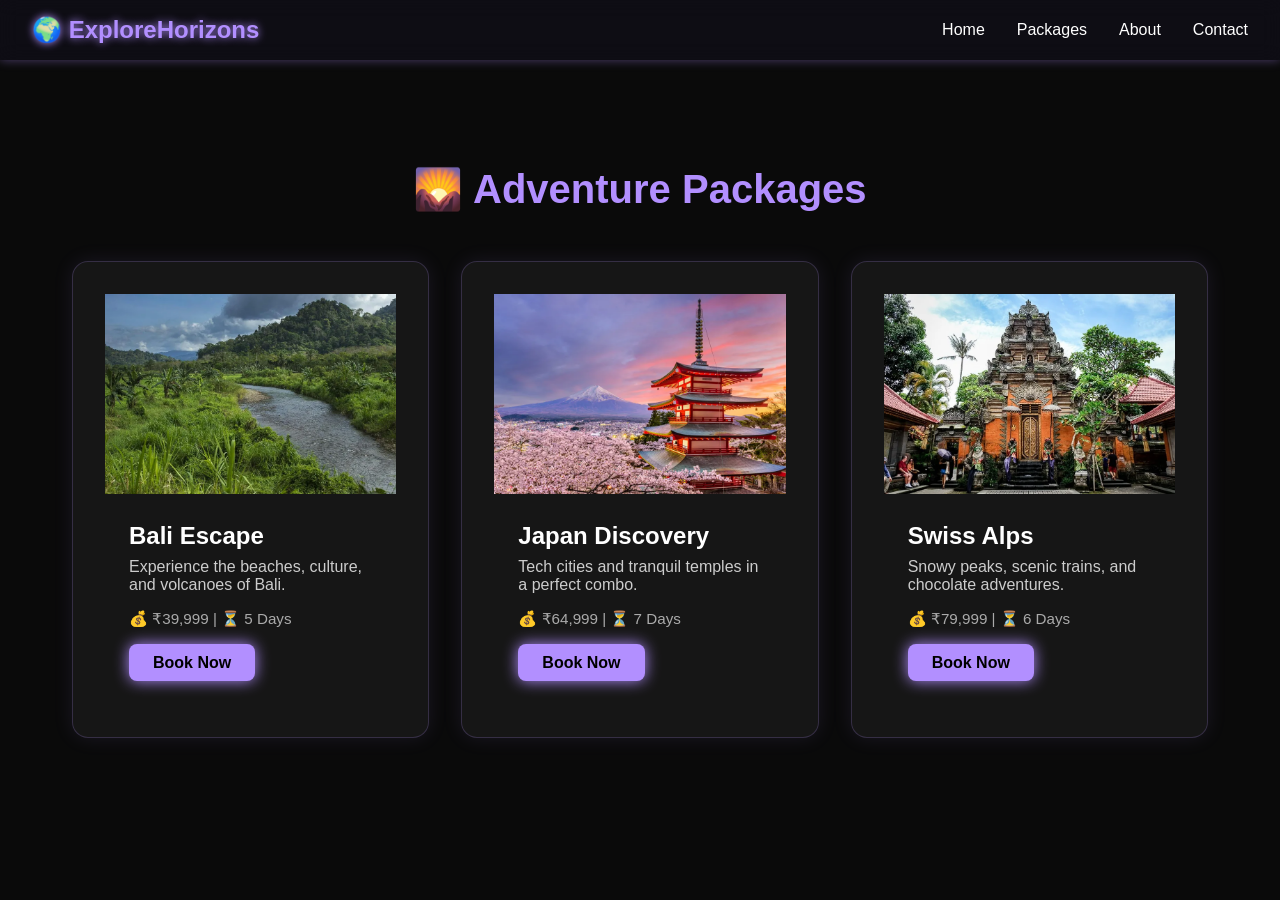
<file: packages.html>
<!DOCTYPE html>
<html lang="en">
<head>
  <meta charset="UTF-8" />
  <meta name="viewport" content="width=device-width, initial-scale=1.0"/>
  <title>ExploreHorizons | Packages</title>

  <link rel="stylesheet" href="css/style.css" />
  <style>
    body {
      background: #0a0a0a;
      color: #fff;
      font-family: 'Segoe UI', sans-serif;
      overflow-x: hidden;
    }

    .packages-section {
      padding: 6rem 2rem;
      max-width: 1200px;
      margin: auto;
    }

    .packages-section h2 {
      font-size: 2.5rem;
      color: #b28fff;
      text-align: center;
      margin-bottom: 3rem;
    }

    .package-grid {
      display: grid;
      grid-template-columns: repeat(auto-fit, minmax(280px, 1fr));
      gap: 2rem;
    }

    .package-card {
      background: rgba(255, 255, 255, 0.05);
      border: 1px solid rgba(178, 143, 255, 0.2);
      border-radius: 16px;
      overflow: hidden;
      box-shadow: 0 0 20px rgba(178, 143, 255, 0.1);
      transition: 0.3s ease;
    }

    .package-card:hover {
      transform: scale(1.02);
      box-shadow: 0 20px 30px rgba(178, 143, 255, 0.3);
    }

    .package-card img {
      width: 100%;
      height: 200px;
      object-fit: cover;
    }

    .package-details {
      padding: 1.5rem;
    }

    .package-details h3 {
      font-size: 1.5rem;
      color: #fff;
      margin-bottom: 0.5rem;
    }

    .package-details p {
      font-size: 1rem;
      color: #ccc;
      margin-bottom: 1rem;
    }

    .package-info {
      font-size: 0.95rem;
      color: #aaa;
      margin-bottom: 1rem;
    }

    .btn-glow {
      display: inline-block;
      padding: 0.6rem 1.5rem;
      background: #b28fff;
      color: #000;
      border-radius: 8px;
      font-weight: bold;
      transition: 0.3s ease;
      cursor: pointer;
    }

    .btn-glow:hover {
      background: #d3b8ff;
    }

    /* Modal */
    .modal {
      position: fixed;
      z-index: 99;
      left: 0;
      top: 0;
      width: 100%;
      height: 100%;
      overflow: auto;
      background: rgba(0,0,0,0.8);
      display: none;
      align-items: center;
      justify-content: center;
    }

    .modal-content {
      background: #1a1a1a;
      padding: 2rem;
      border-radius: 10px;
      width: 90%;
      max-width: 400px;
      text-align: center;
      color: #fff;
    }

    .modal-content h2 {
      margin-bottom: 1rem;
    }

    .modal-content button {
      margin-top: 1rem;
      background: #b28fff;
      color: #000;
      border: none;
      padding: 0.5rem 1rem;
      border-radius: 6px;
      cursor: pointer;
    }

    .close {
      position: absolute;
      top: 15px;
      right: 25px;
      font-size: 30px;
      cursor: pointer;
      color: #fff;
    }

  </style>
</head>
<body>
  <!-- Navbar -->
  <nav class="navbar">
    <div class="logo">🌍 ExploreHorizons</div>
    <div class="hamburger" id="hamburger">&#9776;</div>
    <ul class="nav-links" id="navLinks">
      <li><a href="index.html">Home</a></li>
      <li><a href="packages.html">Packages</a></li>
      <li><a href="about.html">About</a></li>
      <li><a href="contact.html">Contact</a></li>
    </ul>
  </nav>

  <section class="packages-section">
    <h2>🌄 Adventure Packages</h2>
    <div class="package-grid">
      <div class="package-card">
        <img src="images/Landscape Meru Betiri NP - East Java. Image credit Francesco Veronesi, CC BY-SA 2.0.webp" alt="Bali">
        <div class="package-details">
          <h3>Bali Escape</h3>
          <p>Experience the beaches, culture, and volcanoes of Bali.</p>
          <div class="package-info">💰 ₹39,999 | ⏳ 5 Days</div>
          <div class="btn-glow" onclick="openModal('Bali Escape')">Book Now</div>
        </div>
      </div>

      <div class="package-card">
        <img src="images/Japan-2107x1406.webp" alt="Japan">
        <div class="package-details">
          <h3>Japan Discovery</h3>
          <p>Tech cities and tranquil temples in a perfect combo.</p>
          <div class="package-info">💰 ₹64,999 | ⏳ 7 Days</div>
          <div class="btn-glow" onclick="openModal('Japan Discovery')">Book Now</div>
        </div>
      </div>

      <div class="package-card">
        <img src="images/DSCF8935.webp" alt="Swiss Alps">
        <div class="package-details">
          <h3>Swiss Alps</h3>
          <p>Snowy peaks, scenic trains, and chocolate adventures.</p>
          <div class="package-info">💰 ₹79,999 | ⏳ 6 Days</div>
          <div class="btn-glow" onclick="openModal('Swiss Alps')">Book Now</div>
        </div>
      </div>
    </div>
  </section>

  <!-- Modal -->
  <div id="bookingModal" class="modal">
    <div class="modal-content">
      <span class="close" onclick="closeModal()">&times;</span>
      <h2 id="modalPackageName">Booking Package</h2>
      <p>Thank you for choosing us! Our team will contact you shortly.</p>
      <button onclick="closeModal()">Close</button>
    </div>
  </div>

  <script>
    const hamburger = document.getElementById("hamburger");
    const navLinks = document.getElementById("navLinks");
    hamburger.addEventListener("click", () => {
      navLinks.classList.toggle("show");
    });

    function openModal(packageName) {
      document.getElementById("bookingModal").style.display = "flex";
      document.getElementById("modalPackageName").innerText = "Booking: " + packageName;
    }

    function closeModal() {
      document.getElementById("bookingModal").style.display = "none";
    }
  </script>
</body>
</html>
</file>
<file: css/style.css>
/* Global reset */
* {
    margin: 0;
    padding: 0;
    box-sizing: border-box;
  }
  
  body, html {
    height: 100%;
    font-family: 'Segoe UI', sans-serif;
    background: #0a0a0a;
    color: #fff;
    overflow-x: hidden;
  }
  .scroll-animate {
    opacity: 0;
    transform: translateY(40px);
    transition: all 0.8s ease-out;
  }
  
  .scroll-animate.visible {
    opacity: 1;
    transform: translateY(0);
  }

  .top-destinations {
    padding: 4rem 2rem;
    text-align: center;
    color: #fff;
  }
  
  .top-destinations h2 {
    font-size: 2.5rem;
    margin-bottom: 2.5rem;
    color: #b28fff;
  }
  
  .destinations-grid {
    display: grid;
    grid-template-columns: repeat(auto-fit, minmax(220px, 1fr));
    gap: 2rem;
    max-width: 1200px;
    margin: auto;
  }
  
  .destination-card {
    background: rgba(255, 255, 255, 0.05);
    border-radius: 20px;
    overflow: hidden;
    padding: 1rem;
    backdrop-filter: blur(10px);
    box-shadow: 0 15px 30px rgba(178, 143, 255, 0.2);
    transition: transform 0.3s ease, box-shadow 0.3s ease;
    transform: translateY(20px);
    animation: floatUp 4s ease-in-out infinite alternate;
  }
  
  .destination-card img {
    width: 100%;
    height: 150px;
    object-fit: cover;
    border-radius: 16px;
  }
  
  .destination-card h3 {
    margin-top: 1rem;
    font-size: 1.2rem;
    color: #fff;
  }
  
  .destination-card:hover {
    transform: translateY(-10px) scale(1.03);
    box-shadow: 0 20px 40px rgba(178, 143, 255, 0.4);
    border: 1px solid #b28fff;
  }
  
  @keyframes floatUp {
    0% { transform: translateY(0); }
    100% { transform: translateY(-10px); }
  }
  .modal {
    position: fixed;
    top: 0; left: 0;
    width: 100%; height: 100%;
    background: rgba(0,0,0,0.8);
    display: none;
    align-items: center;
    justify-content: center;
    z-index: 9999;
  }
  
  .modal-content {
    background: #1e1b2e;
    padding: 2rem;
    border-radius: 20px;
    text-align: center;
    color: #fff;
    max-width: 500px;
    position: relative;
    box-shadow: 0 20px 40px rgba(178, 143, 255, 0.4);
    animation: fadeIn 0.3s ease-in-out;
  }
  
  .modal-content img {
    width: 100%;
    max-height: 200px;
    object-fit: cover;
    border-radius: 12px;
    margin-bottom: 1rem;
  }
  
  .modal-content h2 {
    color: #b28fff;
    margin-bottom: 0.5rem;
  }
  
  .close {
    position: absolute;
    top: 10px; right: 20px;
    font-size: 2rem;
    cursor: pointer;
    color: #fff;
  }
  
  @keyframes fadeIn {
    from { opacity: 0; transform: scale(0.8); }
    to   { opacity: 1; transform: scale(1); }
  }
    
  .btn-book-now {
    display: inline-block;
    margin-top: 1rem;
    padding: 0.75rem 1.5rem;
    background: linear-gradient(135deg, #b28fff, #9c6bff);
    color: white;
    font-weight: bold;
    border-radius: 8px;
    text-decoration: none;
    box-shadow: 0 0 10px rgba(178, 143, 255, 0.6);
    transition: all 0.3s ease;
  }
  
  .btn-book-now:hover {
    box-shadow: 0 0 20px rgba(178, 143, 255, 1);
    transform: scale(1.05);
  }

  .adventure-packages {
    padding: 5rem 2rem;
    background: linear-gradient(145deg, #0e0c17, #1b1830);
    text-align: center;
    color: #fff;
  }
  
  .adventure-packages h2 {
    font-size: 2.5rem;
    margin-bottom: 2rem;
    color: #b28fff;
  }
  
  .packages-grid {
    display: grid;
    gap: 2rem;
    grid-template-columns: repeat(auto-fit, minmax(250px, 1fr));
    max-width: 1000px;
    margin: auto;
  }
  
  .package-card {
    background: rgba(255, 255, 255, 0.05);
    border: 1px solid #b28fff30;
    border-radius: 16px;
    padding: 2rem;
    box-shadow: 0 10px 30px rgba(178, 143, 255, 0.1);
    transition: transform 0.4s, box-shadow 0.4s;
  }
  
  .package-card:hover {
    transform: translateY(-10px);
    box-shadow: 0 20px 40px rgba(178, 143, 255, 0.3);
  }
  
  .package-card h3 {
    color: #fff;
    margin-bottom: 0.5rem;
  }
  
  .package-card .price {
    display: block;
    margin: 1rem 0;
    font-size: 1.2rem;
    color: #ffcc70;
  }
  
  .btn-book {
    padding: 0.6rem 1.4rem;
    background: #b28fff;
    border: none;
    border-radius: 8px;
    color: #0e0c17;
    font-weight: bold;
    cursor: pointer;
    transition: background 0.3s ease;
  }
  
  .btn-book:hover {
    background: #d7c6ff;
  }
  
  
  /* Hero Section */
  .hero {
    height: 100vh;
    display: flex;
    align-items: center;
    justify-content: center;
    background: url('../images/hero-bg.jpg') no-repeat center center/cover;
    position: relative;
    z-index: 2;
    text-align: center;
    padding: 0 2rem;
  }
  
  .hero::before {
    content: '';
    position: absolute;
    inset: 0;
    background: rgba(0, 0, 0, 0.5); /* dark overlay */
    z-index: -1;
  }
  
  .hero-content h1 {
    font-size: 3rem;
    color: #b28fff;
    text-shadow: 0 0 10px #b28fff;
    animation: fadeUp 1s ease-in-out;
  }
  
  .hero-content p {
    font-size: 1.2rem;
    margin: 1rem 0;
    animation: fadeUp 1.5s ease-in-out;
  }
  
  .btn-glow {
    display: inline-block;
    padding: 0.8rem 2rem;
    background: #b28fff;
    color: #0a0a0a;
    font-weight: bold;
    border-radius: 8px;
    text-decoration: none;
    box-shadow: 0 0 15px #b28fff;
    transition: all 0.3s ease;
    animation: fadeUp 2s ease-in-out;
  }
  
  .btn-glow:hover {
    transform: scale(1.05);
    box-shadow: 0 0 25px #b28fff;
  }
  
  /* Text Animation */
  @keyframes fadeUp {
    from {
      opacity: 0;
      transform: translateY(40px);
    }
    to {
      opacity: 1;
      transform: translateY(0);
    }
  }
  
  /* Particle canvas */
  #particles {
    position: fixed;
    top: 0;
    left: 0;
    z-index: 1;
    width: 100%;
    height: 100%;
    pointer-events: none;
  }
  
  .modal {
    position: fixed;
    top: 0; left: 0;
    width: 100%; height: 100%;
    background: rgba(0,0,0,0.8);
    display: none;
    align-items: center;
    justify-content: center;
    z-index: 1000;
  }
  
  .modal-content {
    background: #1e1b2e;
    padding: 2rem;
    border-radius: 20px;
    text-align: center;
    color: #fff;
    max-width: 500px;
    position: relative;
    box-shadow: 0 20px 40px rgba(178, 143, 255, 0.4);
    animation: fadeIn 0.3s ease-in-out;
  }
  
  .modal-content img {
    width: 100%;
    max-height: 200px;
    object-fit: cover;
    border-radius: 12px;
    margin-bottom: 1rem;
  }
  
  .modal-content h2 {
    color: #b28fff;
    margin-bottom: 0.5rem;
  }
  
  .close {
    position: absolute;
    top: 10px; right: 20px;
    font-size: 2rem;
    cursor: pointer;
    color: #fff;
  }
  
  @keyframes fadeIn {
    from { opacity: 0; transform: scale(0.8); }
    to   { opacity: 1; transform: scale(1); }
  }

  .gallery-section {
    padding: 5rem 2rem;
    text-align: center;
    background: rgba(255, 255, 255, 0.02);
    backdrop-filter: blur(10px);
    border-top: 1px solid rgba(255, 255, 255, 0.1);
  }
  
  .gallery-section h2 {
    font-size: 2.5rem;
    color: #b28fff;
    margin-bottom: 2.5rem;
  }
  
  .gallery-grid {
    display: grid;
    grid-template-columns: repeat(auto-fit, minmax(250px, 1fr));
    gap: 2rem;
    max-width: 1200px;
    margin: 0 auto;
  }
  
  .gallery-item {
    background: rgba(255, 255, 255, 0.05);
    border-radius: 16px;
    overflow: hidden;
    box-shadow: 0 10px 25px rgba(178, 143, 255, 0.1);
    transition: transform 0.3s ease, box-shadow 0.3s ease;
    color: #fff;
    animation: floatIn 1s ease-out forwards;
    transform: translateY(20px);
    opacity: 0;
  }
  
  .gallery-item img {
    width: 100%;
    height: auto;
    display: block;
  }
  
  .gallery-item p {
    padding: 1rem;
    font-style: italic;
    color: #ddd;
  }
  
  .gallery-item:hover {
    transform: scale(1.03) rotateX(2deg) rotateY(-2deg);
    box-shadow: 0 20px 40px rgba(178, 143, 255, 0.3);
  }
  
  @keyframes floatIn {
    to {
      transform: translateY(0);
      opacity: 1;
    }
  }
  
  /* Navbar Base */
.navbar {
    position: fixed;
    top: 0;
    width: 100%;
    padding: 1rem 2rem;
    background: rgba(15, 14, 23, 0.8);
    backdrop-filter: blur(10px);
    display: flex;
    justify-content: space-between;
    align-items: center;
    z-index: 999;
    box-shadow: 0 0 10px #b28fff66;
  }
  
  .logo {
    font-size: 1.5rem;
    color: #b28fff;
    font-weight: bold;
    text-shadow: 0 0 8px #b28fff;
  }
  
  /* Hamburger */
  .hamburger {
    display: none;
    font-size: 2rem;
    color: #fff;
    cursor: pointer;
  }
  
  /* Nav Links */
  .nav-links {
    list-style: none;
    display: flex;
    gap: 2rem;
  }
  
  .nav-links li a {
    color: #fff;
    text-decoration: none;
    font-weight: 500;
    transition: color 0.3s, text-shadow 0.3s;
  }
  
  .nav-links li a:hover {
    color: #b28fff;
    text-shadow: 0 0 8px #b28fff;
  }
  
  /* Responsive Styles */
  @media (max-width: 768px) {
    .hamburger {
      display: block;
    }
  
    .nav-links {
      position: absolute;
      top: 70px;
      right: 0;
      background: rgba(15, 14, 23, 0.95);
      flex-direction: column;
      gap: 1.5rem;
      width: 100%;
      padding: 1.5rem 2rem;
      display: none;
    }
  
    .nav-links.show {
      display: flex;
    }
  }
  
  /* Add top padding for sticky navbar */
  body {
    padding-top: 70px;
  }
  
  
  .about-section {
    padding: 5rem 2rem;
    text-align: center;
    background: radial-gradient(circle at center, #1e1a2a, #0f0e17);
    color: #fff;
    position: relative;
    overflow: hidden;
  }
  
  .about-section h2 {
    font-size: 2.8rem;
    margin-bottom: 1.5rem;
    color: #b28fff;
    text-shadow: 0 0 10px rgba(178, 143, 255, 0.5);
  }
  
  .about-content {
    max-width: 800px;
    margin: 0 auto;
    font-size: 1.2rem;
    line-height: 1.8;
    backdrop-filter: blur(8px);
    background: rgba(255, 255, 255, 0.05);
    padding: 2rem;
    border-radius: 20px;
    box-shadow: 0 0 20px rgba(178, 143, 255, 0.2);
    animation: floatGlow 4s ease-in-out infinite alternate;
    transform-style: preserve-3d;
  }
  
  @keyframes floatGlow {
    0% {
      transform: translateY(0px);
      box-shadow: 0 0 20px rgba(178, 143, 255, 0.2);
    }
    100% {
      transform: translateY(-10px);
      box-shadow: 0 0 35px rgba(178, 143, 255, 0.4);
    }
  }
  
  /* Scroll animation reveal */
  .scroll-animate {
    opacity: 0;
    transform: translateY(30px);
    transition: all 0.8s ease-out;
  }
  .scroll-animate.reveal {
    opacity: 1;
    transform: translateY(0);
  }
  .lightbox {
    position: fixed;
    top: 0;
    left: 0;
    width: 100%;
    height: 100%;
    background: rgba(15, 14, 23, 0.95);
    display: flex;
    align-items: center;
    justify-content: center;
    z-index: 999;
    display: none;
  }
  
  .lightbox-img {
    max-width: 90%;
    max-height: 80%;
    border-radius: 12px;
    box-shadow: 0 0 30px rgba(178, 143, 255, 0.3);
  }
  
  .close-lightbox {
    position: absolute;
    top: 30px;
    right: 40px;
    font-size: 3rem;
    color: #fff;
    cursor: pointer;
    font-weight: bold;
    z-index: 1000;
  }
  
  
  .footer {
    background: linear-gradient(145deg, #0f0e17, #1a1825);
    color: #fff;
    padding: 3rem 1.5rem;
    text-align: center;
    position: relative;
    z-index: 2;
    box-shadow: 0 -2px 20px rgba(178, 143, 255, 0.1);
  }
  
  .footer h3 {
    font-size: 1.8rem;
    color: #b28fff;
    margin-bottom: 0.5rem;
  }
  
  .footer p {
    font-size: 1rem;
    color: #ccc;
  }
  
  .footer-links {
    margin: 1.2rem 0;
  }
  
  .footer-links a {
    color: #b28fff;
    margin: 0 10px;
    text-decoration: none;
    transition: color 0.3s ease;
  }
  
  .footer-links a:hover {
    color: #fff;
  }
  
  .social-icons {
    margin-top: 1rem;
  }
  
  .social-icons a {
    margin: 0 10px;
    color: #b28fff;
    font-size: 1.3rem;
    transition: transform 0.3s, color 0.3s;
  }
  
  .social-icons a:hover {
    transform: scale(1.2);
    color: #fff;
  }
  
  .footer-bottom {
    margin-top: 2rem;
    font-size: 0.9rem;
    color: #888;
  }
</file>
